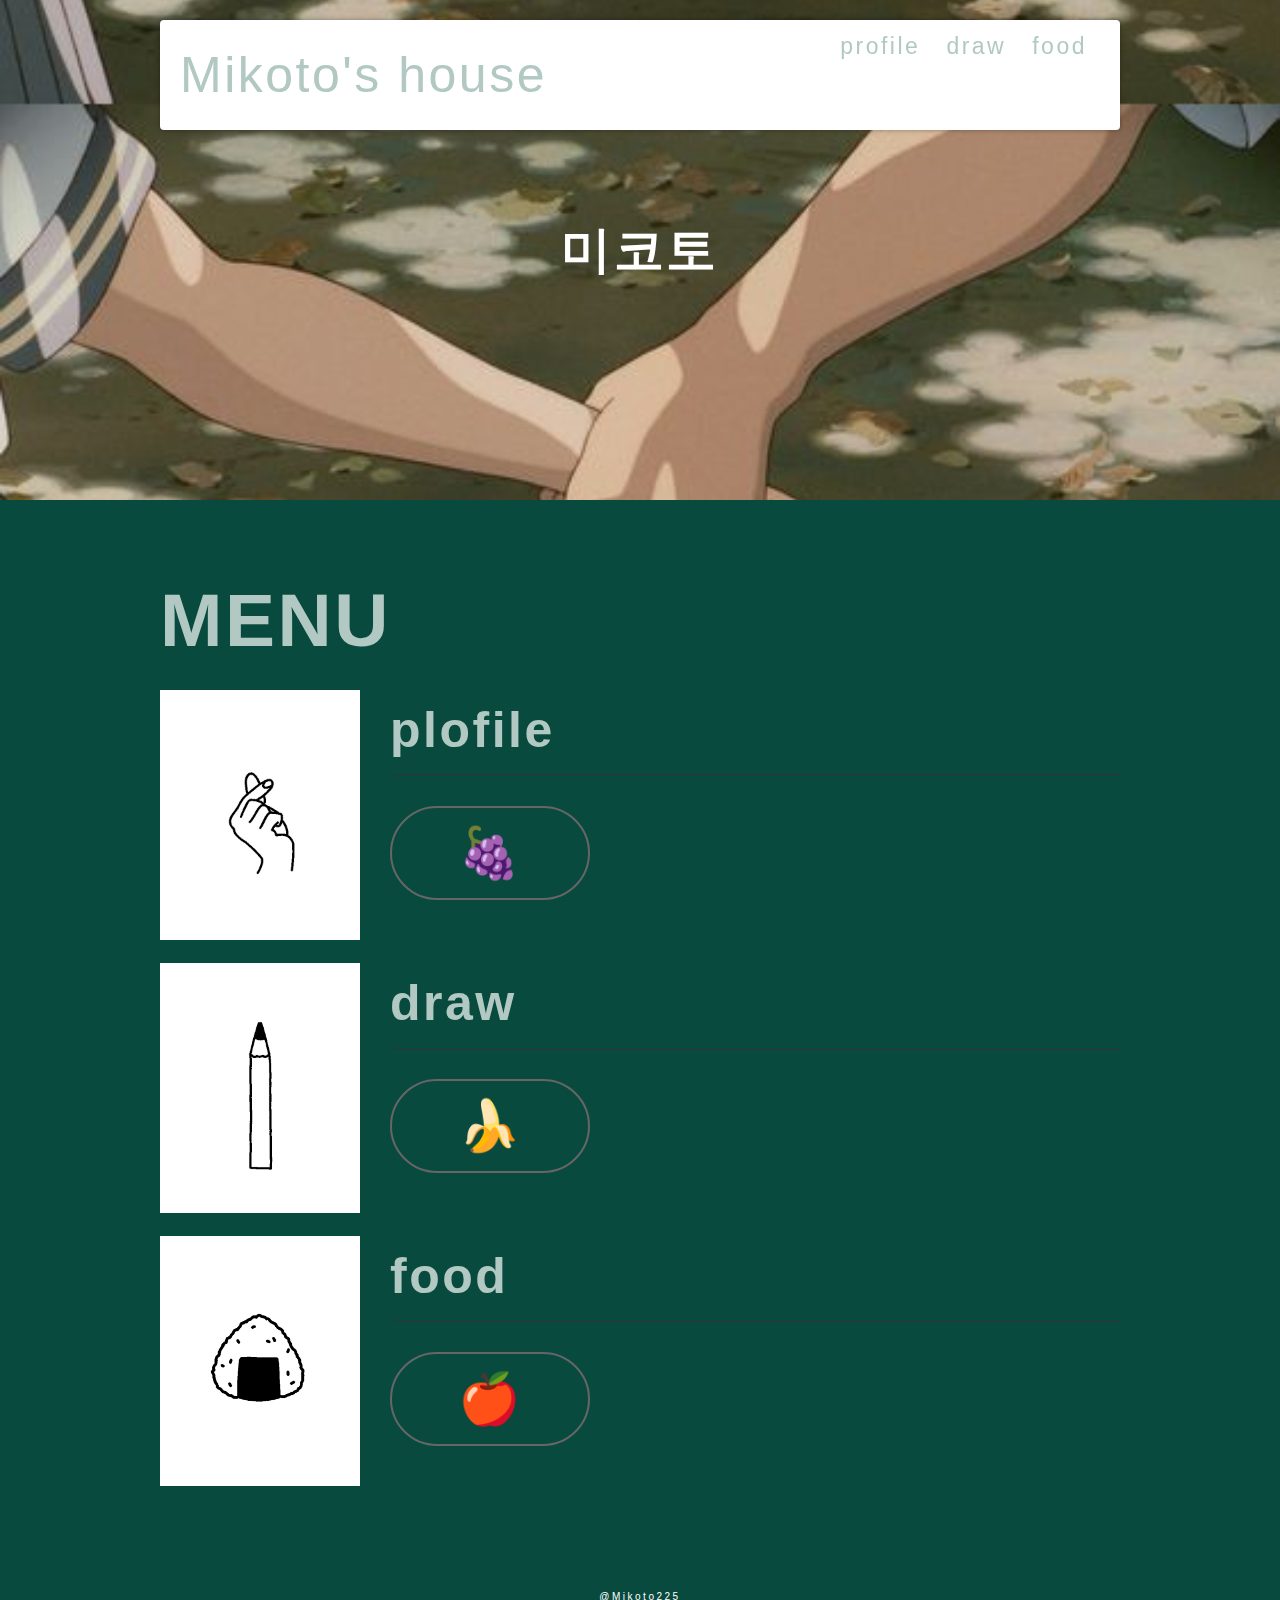
<file: index.html>
<!DOCTYPE html>
<html lang="ja">
  <head>
    <meta charset="UTF-8" />
    <meta http-equiv="X-UA-Compatible" content="IE=edge" />
    <meta name="viewport" content="width=device-width, initial-scale=1.0" />
    <link rel="stylesheet" href="./css/style.css" />

    <!-- cdnからjquery読み込み -->
    <script
      src="https://code.jquery.com/jquery-3.6.0.js"
      integrity="sha256-H+K7U5CnXl1h5ywQfKtSj8PCmoN9aaq30gDh27Xc0jk="
      crossorigin="anonymous"
    ></script>
    
    <script src="./js/main.js"></script>
    <title>トップページ</title>
  </head>
  <body>
    <header>
      <div class="inner">
        <div id="menu_btn"></div>
        <p id="header_logo">
        Mikoto's house 
        </p>
        <ul id="global_menu">
          <li><a href="./profile.html">profile</a></li>
          <li><a href="./works.html">draw</a></li>
          <li><a href="./report.html">food</a></li>
        </ul>
      </div>
    </header>

    <div class="top_eye_catch">미코토</div>

    <div class="contents">
      <section class="sec">
        <h2></h2>
        <ul>
          <li><a href="./food.html"></a></li>
          <li><a href="./works.html"></a></li>
        </ul>
      </section>

      <section class="sec">
        <h2>MENU</h2>
        <div class="link_menu">
       <div class="each_link">
            <div class="link_pic">
              <img src="./images/onioni.png" />
            </div>
           
            <div class="link_txt">
              <p class="link_title">plofile</p>
            
              <a class="link_btn" href="./profile.html">🍇</a>
            </div>
          </div>

          <div class="each_link">
            <div class="link_pic">
              <img src="./images/pencile.png" />
            </div>
            <div class="link_txt">
              <p class="link_title">draw</p>
              <div>
          
              </div>
              <a class="link_btn" href="./works.html">🍌</a>
            </div>
          </div>
          <div class="each_link">
            <div class="link_pic">
              <img src="./images/onigiri.png" />
            </div>
            <div class="link_txt">
              <p class="link_title">food</p>
              <div>
          
              </div>
              <a class="link_btn" href="./works.html">🍎</a>  
        </div>
      </section>
    </div>

    <footer>@Mikoto225</footer>
  </body>
</html>
</file>
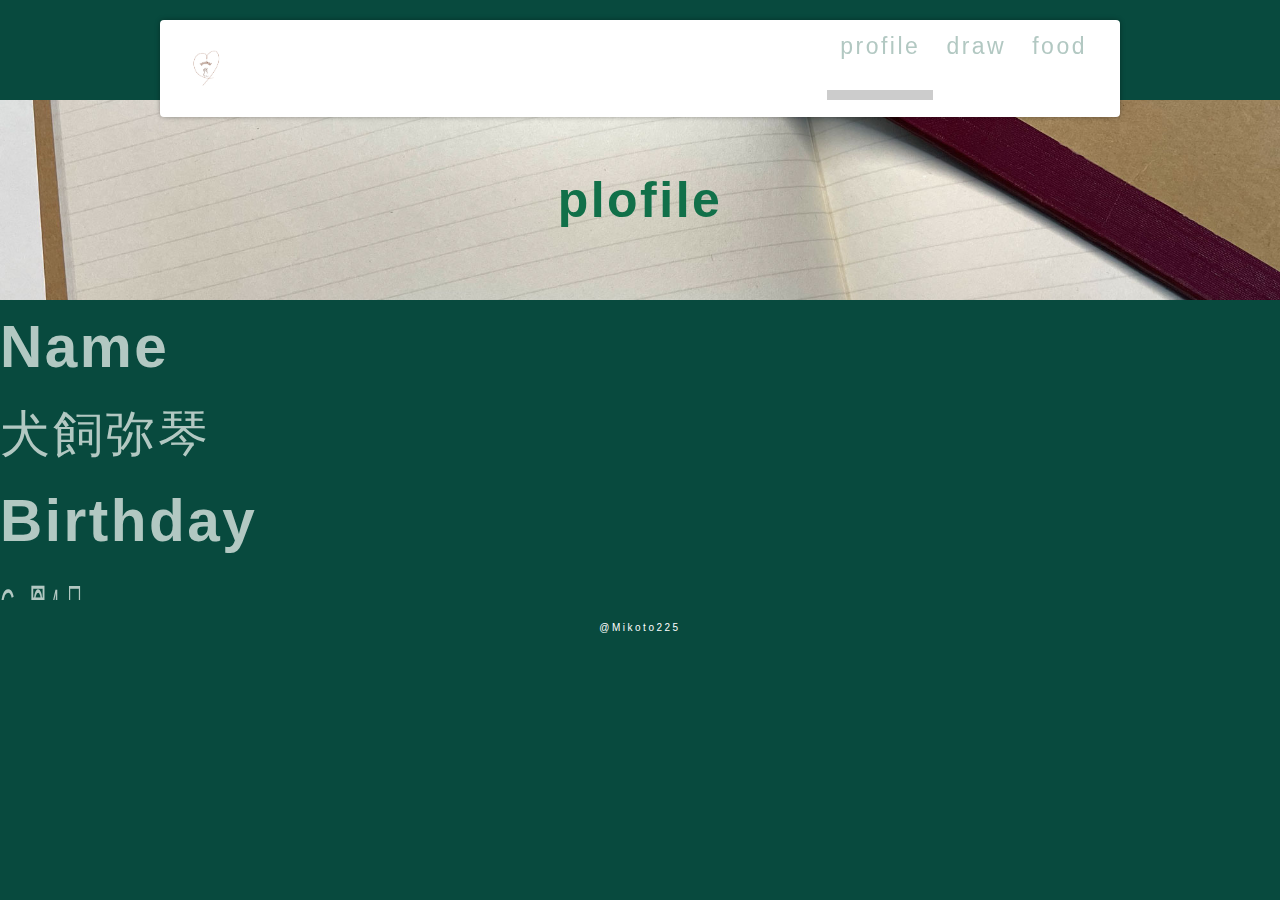
<file: profile.html>
<!DOCTYPE html>
<html lang="ja">
  <head>
    <meta charset="UTF-8" />
    <meta http-equiv="X-UA-Compatible" content="IE=edge" />
    <meta name="viewport" content="width=device-width, initial-scale=1.0" />
    <link rel="stylesheet" href="./css/style.css" />

    <!-- cdnからjquery読み込み -->
    <script
      src="https://code.jquery.com/jquery-3.6.0.js"
      integrity="sha256-H+K7U5CnXl1h5ywQfKtSj8PCmoN9aaq30gDh27Xc0jk="
      crossorigin="anonymous"
    ></script>
    <script src="./js/main.js"></script>
    <title>プロフィールページ</title>
  </head>
  <body class="contents_page">
    <header>
      <div class="inner">
        <div id="menu_btn"></div>
        <p id="header_logo">
          <a href="./index.html"><img src="./images/logo.png" alt="" /></a>
        </p>
        <ul id="global_menu">
          <li class="current"><a href="./profile.html">profile</a></li>
          
          <li><a href="./works.html">draw</a></li>
          <li><a href="./slide.html">food</a></li>
        
        </ul>
      </div>
    </header>
    <div class
    <div class="contents">
      <section>
        <div class="profile_container">
          <div class="report_eye_catch">plofile</div>
          <h3>Name</h3>
          <div>犬飼弥琴</div>
          <h3>Birthday</h3>
          <div>㋅㏷</div>
          <h3>From</h3>
          <div>京都</div>

          <h3>My favorite artist</h3>
          <div> 전정국</div>
          <div class="flex_row">
            <div><img src="./images/jk.png" alt="" /></div>
            <div><img src="./images/jongkook.png" alt="" /></div>
          </div>

           
      
       </div>

 </div> </div>
      </section>
    </div>

    <footer>@Mikoto225</footer>
  </body>
</html>
</file>
<file: css/style.css>
@charset "UTF-8";
/*======================================================
基本 全体の設定
======================================================*/
* {
  box-sizing: border-box;
  margin: 0;
  padding: 0;
}

html,
body {
  height: 100%;
  font-feature-settings: "palt";
  background-color: rgb(8, 74, 62);
  position: relative;
}

body {
  font-size: 50px;
  line-height: 1.6;
  font-family: "Bauhaus 93", YuGothic, "游ゴシック", "Yu Gothic", "ヒラギノ角ゴ ProN W3", "Hiragino Kaku Gothic ProN", "メイリオ", Meiryo, sans-serif;
  color: #b2c8c2;
  letter-spacing: 0.05em;
}

a {
  color: inherit;
  transition: 0.3s all;/* 値が変わった場合、0.3秒かけて変化する */
}

/* a:hoverはマウスオーバーしたときのセレクタ */
a:hover {
  opacity: 0.7;
}

/* 画像は親要素からはみ出さないように最大幅を100%に */
img {
  max-width: 100%;
  height: auto;
}

/* リストの先頭に・がつかないように */
li {
  list-style: none;
}

@media (min-width: 901px) {
  .sp_only {
    display: none !important;
  }
}

@media (max-width: 900px) {
  .pc_only {
    display: none !important;
  }
}




/*======================================================
header
======================================================*/
header {
  position: fixed;/* position: fixedにするとスクロールしても同じ位置に表示される */
  z-index: 2; /* z-indexはレイヤーの前後関係。数字が大きくなるほど手前 */
  max-width: 1000px;/* max-widthは最大幅 ウィンドウが小さくなればそれに合わせてせまくなる */
  top: 0;
  left: 0;
  right: 0;
  margin: auto;
}

header a {
  display: block;
  text-decoration: none;/* a要素にもともと付く下線をなしに */
}

header .inner {
  background-color: #fff;
  position: relative;
  display: flex;
  justify-content: space-between;
  padding: 15px 20px;
  box-shadow: 0px 0px 5px rgba(0, 0, 0, 0.35);
  border-radius: 4px;
  margin: 20px;
}

/* ロゴ */
#header_logo img {
  display: block;
  width: 50px;
}

/* メニュー */
#global_menu {
  display: flex;
  font-size: 23px;
  position: relative;
}



#global_menu a {
  padding: 0px 13px;
  line-height: 1;
  position: relative;
}

#global_menu li {
  position: relative;
}

#global_menu li.current::before {
  content: "";
  bottom: 2px;
  position: absolute;
  width: 100%;
  height: 10px;
  background-color: #ccc;
}

#menu_btn{
  position: absolute;
  width: 40px;
  height: 40px;
  border-radius: 20px;
  right: 10px;
  top: 7px;
  background-color: #ccc;
  z-index: 30;
  cursor: pointer;
  display: none;
}

/* レスポンシブ */
@media (max-width: 900px) {
  header .inner {
    flex-direction: column;
  }

  #global_menu {
    flex-direction: column;
    display: none;
  }

  .open_menu #global_menu {
    display: flex;
  }

  #global_menu li a{
    padding: 10px 0;
    text-align: center;
  }

  #menu_btn{
    display: block;
  }
}

/*======================================================
footer
======================================================*/
footer {
  background-color: rgb(8, 74, 62);
  color: #fff;
  text-align: center;
  padding: 20px;
  font-size: 10px;
}


/*======================================================
コンテンツ共通
======================================================*/

body.contents_page {/* classにcontents_pageが指定されているbodyタグ */
  padding-top: 100px;
}

.sec{
  margin-bottom: 40px;
}

.contents {
  max-width: 1000px;
  min-height: 600px;
  padding: 20px;
  margin: auto;
}

/* =================================================
トップページ
================================================= */
.top_eye_catch {
  height: 500px;
  color: #ffffff;
  font-weight:bold;
  background-image: url(../images/shakehands.jpg);/* 背景画像 */
  background-size: contain;/* 背景画像のサイズ 要素いっぱいに表示 */
  background-position: center center;/* 背景画像の位置 */
  background-attachment: fixed;/* スクロールしたときの背景画像の位置 固定 */
  
  /* 上下左右中央テクニック https://ics.media/entry/17522/ */
  display: flex;
  align-items: center;
  justify-content: center;
}

.link_menu{
  padding-top: 10px;
}

.each_link{
  display: flex;
}

.each_link .link_pic{
  width: 200px;
}

.each_link .link_txt{
  margin-left: 30px;
  flex: 1;
}

.each_link .link_title{
  font-weight: bold;
  padding-bottom: 5px;
  margin-bottom: 5px;
  border-bottom: 1px solid #333;
}

a.link_btn{
  text-decoration: none;
  font-weight: bold;
  display: block;
  margin: 30px 0;
  border: 2px solid #666;
  padding: 5px;
  text-align: center;
  border-radius: 50px;
  width: 200px;
}

a.link_btn:hover{/* classがlink_btnのaタグのマウスオーバー時 */
  opacity: 1;/* 半透明にならないように上書き */
  border-radius: 0;
  color: #fff;
  background-color: #333;
}

/* =================================================
reportページ
================================================= */

.thumb_list {
  display: flex;
  flex-wrap: wrap;
  margin: 0 -10px;
}

.thumb_list li {
  width: 100%;
  padding: 10px;
}

@media (max-width: 0px) {

  }
}

@media (max-width: 500px) {
  .thumb_list li {
    width:100%;
  }
}

.thumb_list li a {
  display: block;
  height: 120px;
  border: 1px solid #ccc;
  opacity: 1;
  overflow: hidden;/* はみ出た部分は隠す */
}

.thumb_list li a img {
  display: block;
  width: 100%;
  height: 100%;
  object-fit: cover;
  object-position: center center;
  
  transition: 0.4s all;
}

/* マウスオーバー時、中の画像が1.3倍になって10度傾く */
.thumb_list li a:hover img{
  transform: scale(1.3) rotate(10deg);
}

/*======================================================
foodページ
======================================================*/

.report_eye_catch {
  height: 200px;
  background-image: url(../images/report.jpg);
  background-size: cover;
  background-position: center center;
  display: flex;
  align-items: center;
  justify-content: center;
  color: rgb(17, 112, 73);
  font-weight: bold;
}


.report .outline {
  margin-bottom: 40px;
  display: flex;
}

@media (max-width: 30px) {
  .report .outline {
    display: block;
  }
}



.report .outline .txt {
  flex: 1;
  padding-left: 20px;
}

.report h1 {
  margin-bottom: 20px;
  padding-left: 10px;
  border-left: 5px solid #ff9a02;
}

.ex_link {
  display: inline-block;
  position: relative;
  padding: 4px;
  padding-left: 26px;
}

.ex_link::before {
  box-sizing: border-box;
  content: "";
  display: block;
  width: 20px;
  height: 14px;
  border: 3px solid #666;
  border-radius: 3px;
  position: absolute;
  left: 0;
  top: 0;
  bottom: 0;
  margin: auto;
}


/* =================================================
profileページ
================================================= */
.profile_container{
  writing-mode: horizontal-tb;
  width: 100%;
  height: 500px;
  overflow: auto;
  /* background-image: url(../images/report.jpg); */
  background-size: cover;
  background-position: center center;

}

.profile_container h3{
  margin-right: 30px;
}
/* 横並び用 */
.flex_row{
  display: flex;
}


/*======================================================
汎用
======================================================*/
.mb_m {
  margin-bottom: 20px;
}
</file>
